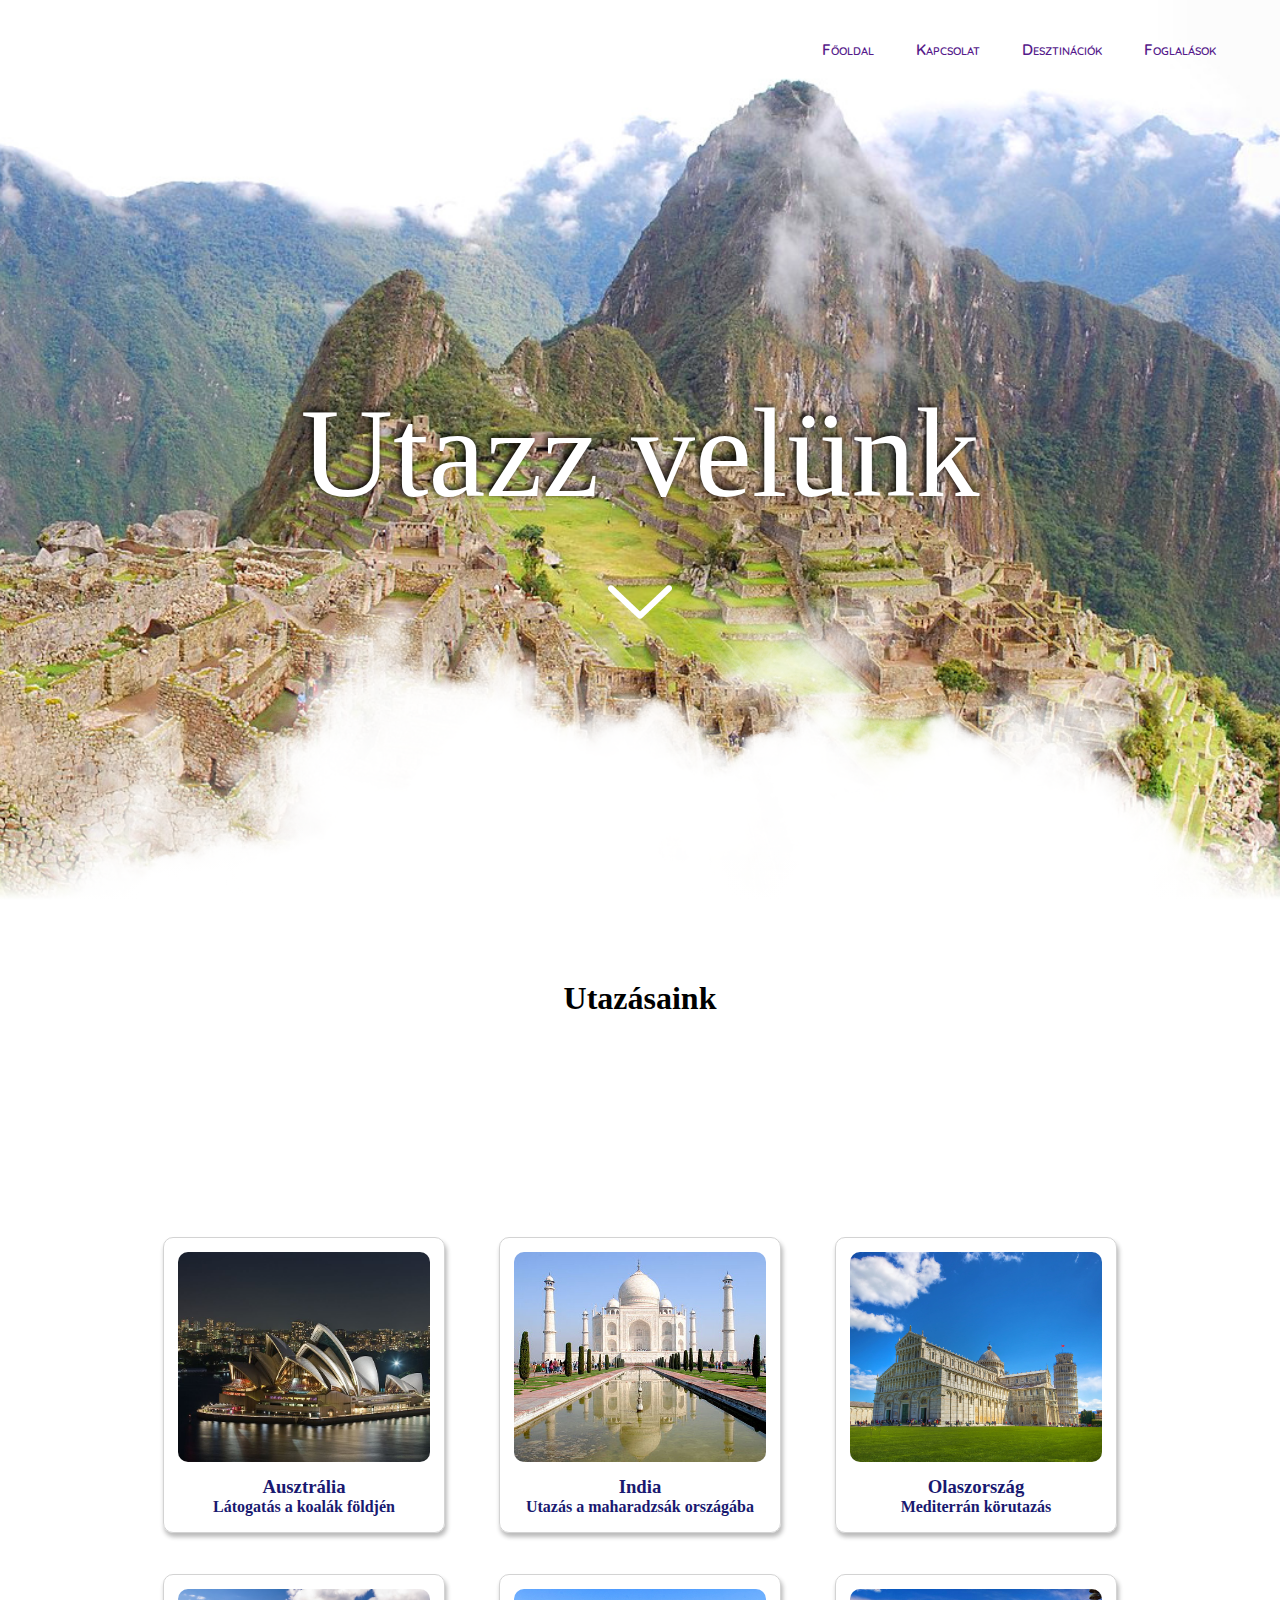
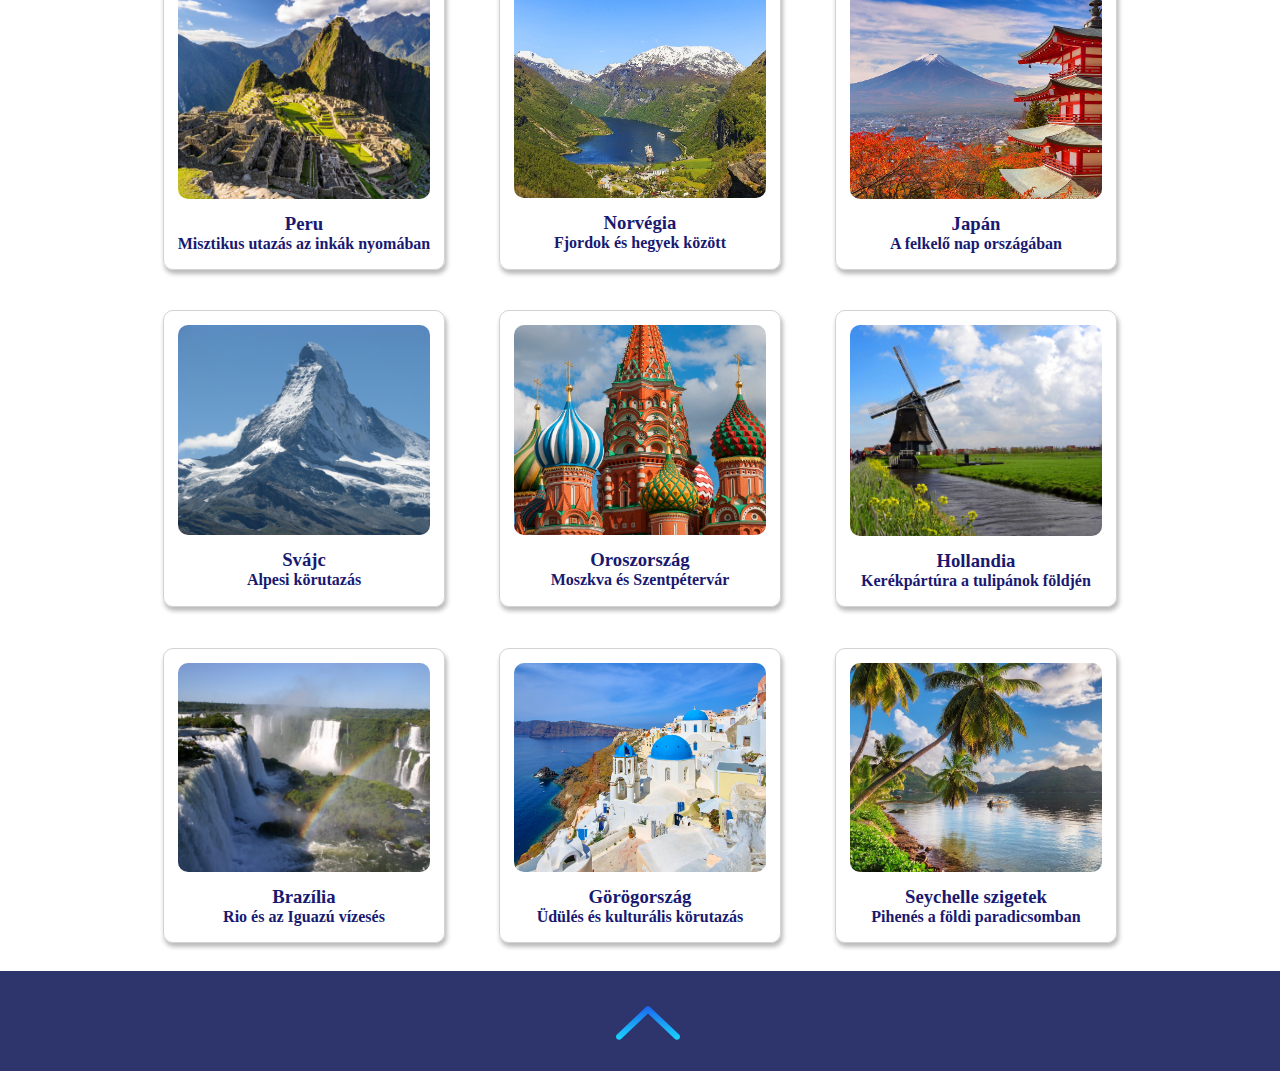
<file: index.html>
<!DOCTYPE html>
<html lang="en">

<head>
    <meta charset="UTF-8">
    <meta http-equiv="X-UA-Compatible" content="IE=edge">
    <meta name="viewport" content="width=device-width, initial-scale=1.0">
    <link rel="stylesheet" href="style.css">
    <link rel="preconnect" href="https://fonts.googleapis.com">
    <link rel="preconnect" href="https://fonts.gstatic.com" crossorigin>
    <link href="https://fonts.googleapis.com/css2?family=Permanent+Marker&family=Prompt:wght@500&display=swap"
        rel="stylesheet">
    <script src="https://ajax.googleapis.com/ajax/libs/jquery/3.6.1/jquery.min.js"></script>
    <title>Document</title>
</head>

<body>

    <nav id="top" class="nav">
        <div class="nav-container">

            <label id="transparent-button" for="menu">
                <!--      <label class="hamburger-label" for="menu">-->
                <span class="hamburger-line"></span>
                <span class="hamburger-line"></span>
                <span class="hamburger-line"></span>
                <!--      </label>-->
            </label>

            <input class="hamburger-checkbox" type="checkbox" id="menu">

        </div>
        <ul class="nav-list" id="list">
            <li class="nav-item"><a routerLink='/' class="nav-link">Főoldal</a></li>
            <li class="nav-item"><a href="contact.html" class="nav-link">Kapcsolat</a></li>
            <li class="nav-item"><a href="/my-profile" class="nav-link">Desztinációk</a></li>
            <li class="nav-item"><a href="/booking-list" class="nav-link">Foglalások</a></li>

        </ul>

    </nav>




    
    
    
    <div id="main-wrapper">
        <a href="/home" class="logo"><img alt="logo" id="logo" src="./img/transparent_logo.png"></a>

        <div class="intro-img-wrapper" id="intro-img-wrapper">
            <img src="./img/peru_02.jpg" class="intro-img" alt="">
            <!-- <img src="./img/Night_view_of_Rio_de_Janeiro_just_before_sunrise.jpg" class="intro-img" alt=""> -->

        </div>

        <div class="clouds-wrapper" id="clouds-wrapper">
            <!--  <img class="cloud" src="./assets/cloud1.png" style="&#45;&#45;i:1;" alt="">-->
            <img class="cloud" src="./img/cloud2.png" style="--i:2;" alt="">
            <img class="cloud" src="./img/cloud3.png" style="--i:3;" alt="">
            <img class="cloud" src="./img/cloud4.png" style="--i:4;" alt="">
            <img class="cloud" src="./img/cloud5.png" style="--i:5;" alt="">
            <img class="cloud" src="./img/cloud1.png" style="--i:10;" alt="">
            <!--  <img class="cloud" src="./assets/cloud2.png" style="&#45;&#45;i:9;" alt="">-->
            <img class="cloud" src="./img/cloud3.png" style="--i:8;" alt="">
            <img class="cloud" src="./img/cloud4.png" style="--i:7;" alt="">
            <img class="cloud" src="./img/cloud5.png" style="--i:6;" alt="">
        </div>

        <section class="text" id="text">
            <div class="title">Utazz velünk</div>
            <!--  <div class="lets-start">Induljunk</div>-->

            <div class="enter-button" onclick="scrollDown()">
                <img src="./img/down-arrow-white.png" alt="" class="arrow-down" id="arrow-down">
            </div>
            <div class="gradient"></div>
            <h1>Utazásaink</h1>

            <div class="section-list-container" id="section-list-container">

                <div class="section-list-container-card">
                    <a href="./aus.html"><img src="img/aus_Sydney_Opera_House_main.jpg" alt=""></a>
                    <section class="section-card-textarea">
                        <h3 class="card-title">Ausztrália</h3>
                        <p class="card-title">Látogatás a koalák földjén</p>
                    </section>
                </div>
                <div class="section-list-container-card">
                    <img src="img/india_01_main.JPG" alt="">
                    <section class="section-card-textarea">
                        <h3 class="card-title">India</h3>
                        <p class="card-title">Utazás a maharadzsák országába</p>
                    </section>
                </div>
                <div class="section-list-container-card">
                    <img src="img/ita_01_main.jpg" alt="">
                    <section class="section-card-textarea">
                        <h3 class="card-title">Olaszország</h3>
                        <p class="card-title">Mediterrán körutazás</p>
                    </section>
                </div>
                <div class="section-list-container-card">
                    <img src="img/peru01_main.jpg" alt="">
                    <section class="section-card-textarea">
                        <h3 class="card-title">Peru</h3>
                        <p class="card-title">Misztikus utazás az inkák nyomában</p>
                    </section>
                </div>
                <div class="section-list-container-card">
                    <img src="img/norway_01_main.jpg" alt="">
                    <section class="section-card-textarea">
                        <h3 class="card-title">Norvégia</h3>
                        <p class="card-title">Fjordok és hegyek között</p>
                    </section>
                </div>
                <div class="section-list-container-card">
                    <img src="img/jpn_01_main.jpg" alt="">
                    <section class="section-card-textarea">
                        <h3 class="card-title">Japán</h3>
                        <p class="card-title">A felkelő nap országában</p>
                    </section>
                </div>
                <div class="section-list-container-card">
                    <img src="img/ch_01_main.jpg" alt="">
                    <section class="section-card-textarea">
                        <h3 class="card-title">Svájc</h3>
                        <p class="card-title">Alpesi körutazás</p>
                    </section>
                </div>
                <div class="section-list-container-card">
                    <img src="img/rus_01_main.jpg" alt="">
                    <section class="section-card-textarea">
                        <h3 class="card-title">Oroszország</h3>
                        <p class="card-title">Moszkva és Szentpétervár</p>
                    </section>
                </div>
                <div class="section-list-container-card">
                    <img src="img/nl_01_main.JPG" alt="">
                    <section class="section-card-textarea">
                        <h3 class="card-title">Hollandia</h3>
                        <p class="card-title">Kerékpártúra a tulipánok földjén</p>
                    </section>
                </div>
                <div class="section-list-container-card">
                    <img src="img/rio_01_main.jpg" alt="">
                    <section class="section-card-textarea">
                        <h3 class="card-title">Brazília</h3>
                        <p class="card-title">Rio és az Iguazú vízesés</p>
                    </section>
                </div>
                <div class="section-list-container-card">
                    <img src="img/greece_01_main.jpg" alt="">
                    <section class="section-card-textarea">
                        <h3 class="card-title">Görögország</h3>
                        <p class="card-title">Üdülés és kulturális körutazás</p>
                    </section>
                </div>
                <div class="section-list-container-card">
                    <img src="img/seychelles_03_main.jpg" alt="">
                    <section class="section-card-textarea">
                        <h3 class="card-title">Seychelle szigetek</h3>
                        <p class="card-title">Pihenés a földi paradicsomban</p>
                    </section>
                </div>


            </div>


            <footer>
                <a href="#main-wrapper"><img src="./img/down-arrow.png" alt="" class="arrow-up"></a>
            </footer>
        </section>

    </div>
    <script src="script.js"></script>
</body>

</html>
</file>
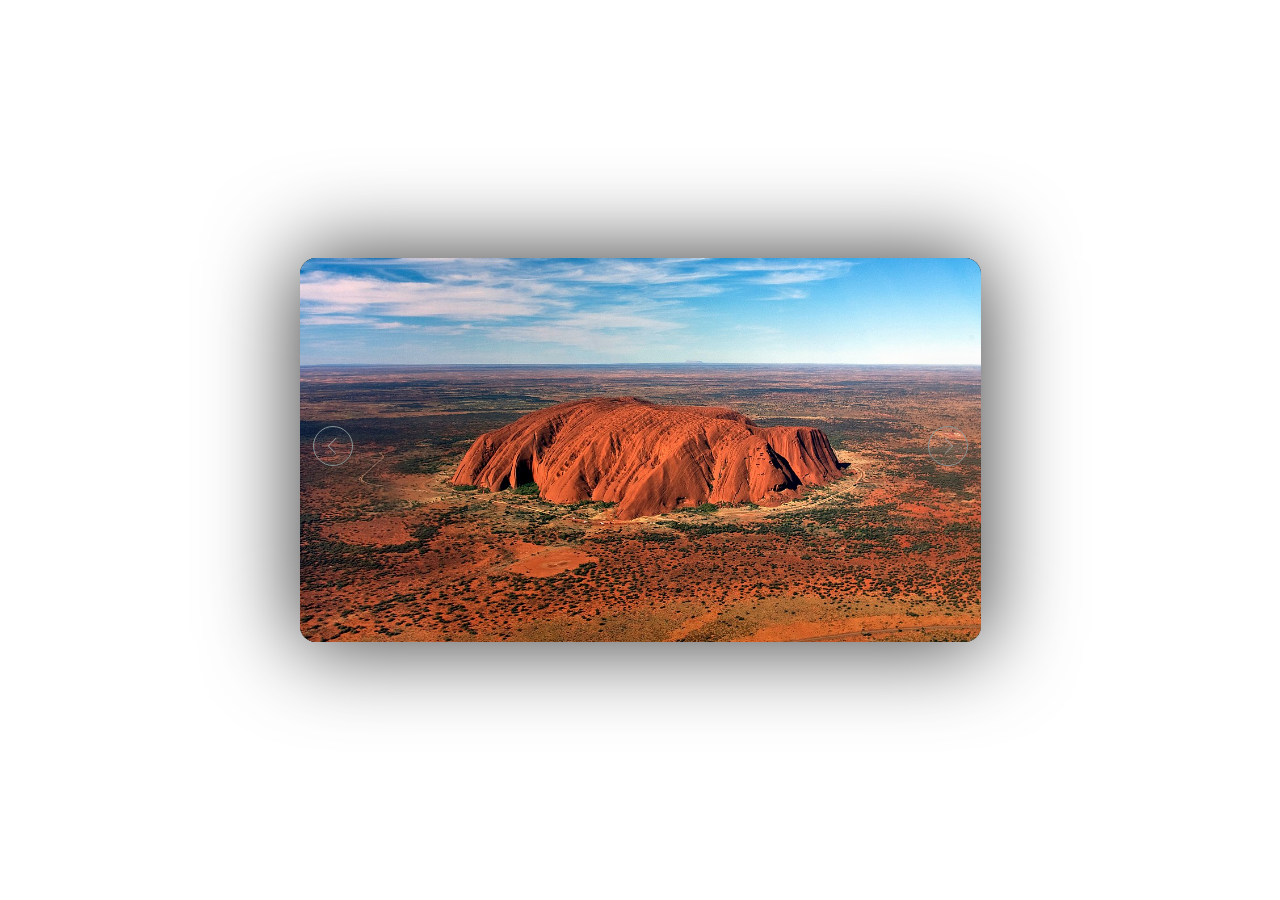
<file: aus.html>
<!DOCTYPE html>
<html lang="en">
<head>
    <meta charset="UTF-8">
    <meta http-equiv="X-UA-Compatible" content="IE=edge">
    <meta name="viewport" content="width=device-width, initial-scale=1.0">
    <link rel="stylesheet" href="./aus.css">
    <title>Document</title>
</head>
<body>
    <div class='parent'>
        <div class='slider'>
         <button type="button" id='right' class='right' name="button">
      
             <svg version="1.1" id="Capa_1" width='40px' height='40px ' xmlns="http://www.w3.org/2000/svg" xmlns:xlink="http://www.w3.org/1999/xlink" x="0px" y="0px"
               viewBox="0 0 477.175 477.175" style="enable-background:new 0 0 477.175 477.175;" xml:space="preserve">
             <g>
              <path style='fill: #9d9d9d;' d="M360.731,229.075l-225.1-225.1c-5.3-5.3-13.8-5.3-19.1,0s-5.3,13.8,0,19.1l215.5,215.5l-215.5,215.5
                c-5.3,5.3-5.3,13.8,0,19.1c2.6,2.6,6.1,4,9.5,4c3.4,0,6.9-1.3,9.5-4l225.1-225.1C365.931,242.875,365.931,234.275,360.731,229.075z
                "/>
             </g>
      
             </svg>
      
             </button>
         <button type="button" id='left' class='left' name="button">
             <svg version="1.1" id="Capa_2" xmlns="http://www.w3.org/2000/svg" xmlns:xlink="http://www.w3.org/1999/xlink" x="0px" y="0px"
               viewBox="0 0 477.175 477.175" style="enable-background:new 0 0 477.175 477.175;" xml:space="preserve">
             <g>
              <path style='fill: #9d9d9d;' d="M145.188,238.575l215.5-215.5c5.3-5.3,5.3-13.8,0-19.1s-13.8-5.3-19.1,0l-225.1,225.1c-5.3,5.3-5.3,13.8,0,19.1l225.1,225
                c2.6,2.6,6.1,4,9.5,4s6.9-1.3,9.5-4c5.3-5.3,5.3-13.8,0-19.1L145.188,238.575z"/>
             </g>
             </svg>
             </button>
         <svg id='svg2' class='up2' xmlns="http://www.w3.org/2000/svg" xmlns:xlink="http://www.w3.org/1999/xlink">
            <circle id='circle1' class='circle1 steap' cx="34px" cy="49%" r="20"  />
            <circle id='circle2' class='circle2 steap' cx="34px" cy="49%" r="100"  />
            <circle id='circle3' class='circle3 steap' cx="34px" cy="49%" r="180"  />
            <circle id='circle4' class='circle4 steap' cx="34px" cy="49%" r="260"  />
            <circle id='circle5' class='circle5 steap' cx="34px" cy="49%" r="340"  />
            <circle id='circle6' class='circle6 steap' cx="34px" cy="49%" r="420"  />
            <circle id='circle7' class='circle7 steap' cx="34px" cy="49%" r="500"  />
            <circle id='circle8' class='circle8 steap' cx="34px" cy="49%" r="580"  />
            <circle id='circle9' class='circle9 steap' cx="34px" cy="49%" r="660"  />
          </svg>
         <svg id='svg1' class='up2' xmlns="http://www.w3.org/2000/svg" xmlns:xlink="http://www.w3.org/1999/xlink">
            <circle id='circle10' class='circle10 steap' cx="648px" cy="49%" r="20"  />
            <circle id='circle11' class='circle11 steap' cx="648px" cy="49%" r="100"  />
            <circle id='circle12' class='circle12 steap' cx="648px" cy="49%" r="180"  />
            <circle id='circle13' class='circle13 steap' cx="648px" cy="49%" r="260"  />
            <circle id='circle14' class='circle14 steap' cx="648px" cy="49%" r="340"  />
            <circle id='circle15' class='circle15 steap' cx="648px" cy="49%" r="420"  />
            <circle id='circle16' class='circle16 steap' cx="648px" cy="49%" r="500"  />
            <circle id='circle17' class='circle17 steap' cx="648px" cy="49%" r="580"  />
            <circle id='circle18' class='circle18 steap' cx="648px" cy="49%" r="660"  />
          </svg>
         <div id='slide1' class='slide1 up1'></div>
         <div id='slide2' class='slide2'></div>
         <div id='slide3' class='slide3'></div>
         <div id='slide4' class='slide4'></div>
        </div>
       </div>
       <script src="./aus.js"></script>
</body>
</html>
</file>
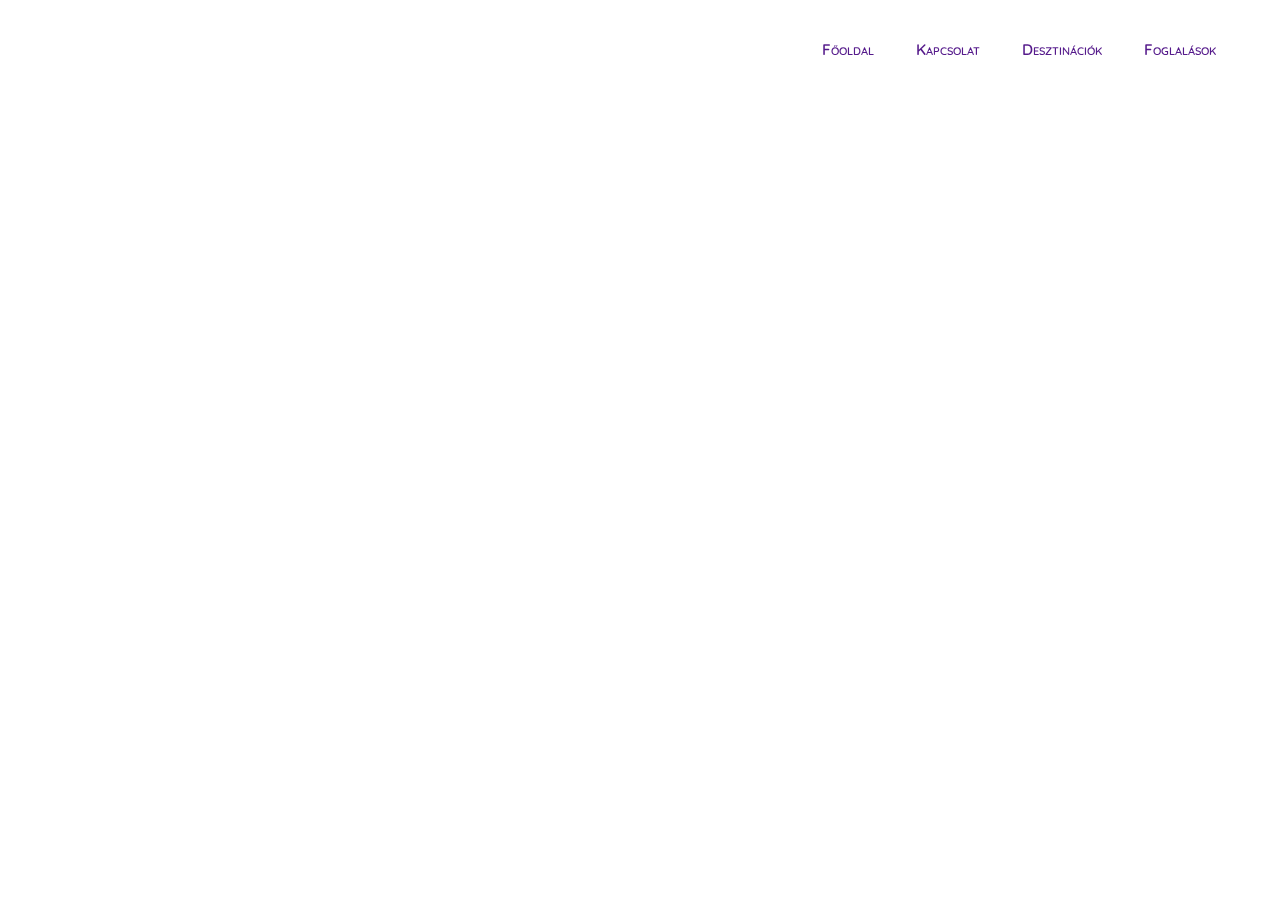
<file: contact.html>
<!DOCTYPE html>
<html lang="en">

<head>
    <meta charset="UTF-8">
    <meta http-equiv="X-UA-Compatible" content="IE=edge">
    <meta name="viewport" content="width=device-width, initial-scale=1.0">
    <link rel="stylesheet" href="style.css">
    <title>Document</title>
</head>

<body>
    <nav id="top" class="nav" >
        <div class="nav-container">

            <label id="transparent-button" for="menu">
                <!--      <label class="hamburger-label" for="menu">-->
                <span class="hamburger-line"></span>
                <span class="hamburger-line"></span>
                <span class="hamburger-line"></span>
                <!--      </label>-->
            </label>

            <input class="hamburger-checkbox" type="checkbox" id="menu">

        </div>
        <ul class="nav-list" id="list">
            <li class="nav-item"><a href="./index.html" class="nav-link">Főoldal</a></li>
            <li class="nav-item"><a href="contact.html" class="nav-link">Kapcsolat</a></li>
            <li class="nav-item"><a href="/my-profile" class="nav-link">Desztinációk</a></li>
            <li class="nav-item"><a href="/booking-list" class="nav-link">Foglalások</a></li>

        </ul>

    </nav>

    <main class="main">
        <div class="google-maps-container">
          <iframe src="https://www.google.com/maps/embed?pb=!1m14!1m12!1m3!1d7407.954432995081!2d19.053827833228787!3d47.49277299670825!2m3!1f0!2f0!3f0!3m2!1i1024!2i768!4f13.1!5e0!3m2!1shu!2shu!4v1642926876042!5m2!1shu!2shu"
                  width="600" height="450" style="border:0;" allowfullscreen="" loading="lazy"></iframe>
        </div>
        
        <!--<section class="contact-info"></section>-->
        
        </main>

    

    <script src="script.js"></script>

</body>

</html>
</file>
<file: style.css>
@import url('https://fonts.googleapis.com/css2?family=Quicksand:wght@374;501;700&display=swap');

*{
  margin: 0;
  padding: 0;
  box-sizing: border-box;
}

html {
    max-width: 100%;
    overflow-x: hidden;
}

nav {
  width: 100%;
  position: absolute;
  right: 1%;
  top: 2em;
  font-size: 0.8em;
  z-index: 2000;
}
.nav__item {
  border: none;
  background: transparent;
}

.nav-container {
  display: flex;
  justify-content: space-between;
  padding-top: 2em;
  align-items: flex-start;
  flex-direction: row-reverse;
}

@media screen and (min-width: 60em) {
  nav div {
    align-items: center;
  }
}

.nav-link {
  text-decoration: none;
  font-family: 'Quicksand', sans-serif;
  font-size: 1.2em;
  font-variant: small-caps;
  font-weight: 600;
  padding-right: 10px;
  margin: 5px;
}

.admin-bg {
  background-color: #2d356c;
}

.nav-list {
  top: 0px;
  position: relative;
  /* left: -30px; */
  flex-direction: column;
  list-style: none;
  margin: 0 ;
  margin-top: -150px;
  padding: 0;
  padding-top: 70px;
  width: 100vw;
  display: flex;
  max-height: 100vh;
  clip-path: circle(100px at 90% -70%);
  -webkit-clip-path: circle(100px at 90% -70%);
  transition: all 1s ease-out;
}
.hide {
  height: 0px;
}

.nav-list.open{
  clip-path: circle(1100px at 90% -10%);
  -webkit-clip-path: circle(1100px at 90% -10%);
  pointer-events: all;
  /*background: rgba(91, 120, 199, 0.8);*/
  background: rgba(112, 196, 84, 0.8);
}
.nav-item {
  text-align: center;
}
.nav-link {
  display: block;
  font-size: 3em;
  line-height: 1em;
  padding: 1rem;
  text-decoration: none;
  z-index: 3;
}
.nav-link:hover {
  background: rgba(239, 239, 239, 0.7);
  /*color: #551a8b;*/
  color: #1a891a;
}
.hamburger-checkbox[type=checkbox] {
  display: none;
}
.hamburger-checkbox[type=checkbox]:checked + ul {
  display: flex;
}
.hamburger-label {
  align-items: center;
  cursor: pointer;
  display: flex;
  flex-wrap: wrap;
  height: 1.5rem;
  width: 1.5rem;
  z-index: 3;

}
#transparent-button {
  position: relative;
  display: flex;
  flex-wrap: wrap;
  width: 2.2em;
  height: 2.2em;
  background: transparent;
  top: -3.6em;
  cursor: pointer;
  z-index: 3;
}

.hamburger-checkbox[type=checkbox]:checked + ul {
  display: flex;
}

.nav-list {
  background: rgba(255, 255, 255, 0.7);
  border-radius: 5px;
}

.hamburger-line {
  background: #222;
  display: block;
  height: 2px;
  width: 1.5rem;
}

#logo {
  margin-top: 2em;
  width: 70%;
  position: absolute;
  left: 10px;
  cursor: pointer;
}

.nav-link {
  color: rgba(239, 239, 239, 1);
  cursor: pointer;
  z-index: 3000;
}

.nav-item {
  opacity: 0;
}
button.nav-item {
  background: transparent;
  border: none;
  padding: 0;
}


.nav-item:nth-child(1) {
  transition: all 0.5s ease 0.1s;
}

.nav-item:nth-child(2) {
  transition: all 0.5s ease 0.2s;
}

.nav-item:nth-child(3) {
  transition: all 0.5s ease 0.3s;
}

.nav-item:nth-child(4) {
  transition: all 0.5s ease 0.4s;
}

.nav-item:nth-child(5) {
  transition: all 0.5s ease 0.5s;
}

.nav-item:nth-child(6) {
  transition: all 0.5s ease 0.6s;
}

.nav-item:nth-child(7) {
  transition: all 0.5s ease 0.7s;
}
.nav-item:nth-child(8) {
  transition: all 0.5s ease 0.8s;
}
.nav-item:nth-child(9) {
  transition: all 0.5s ease 1s;
  transition-delay: 0.8s;
}
.nav-item:nth-child(10) {
  transition: all 0.5s ease 1.2s;
  transition-delay: 1s;
}

.nav-item.fade{
  opacity: 1;

}

@media screen and (min-width: 60em) {
  .nav-list {
    /* right: -20%; */
    display: flex !important;
    flex-direction: row;
    justify-content: flex-end;
    left: -30px;
    /* width: auto; */
    background: none !important;
    margin-top: -100px;
    color: #551a8b !important;
    clip-path: none;
  }

  nav {
    background: none;
    box-shadow: none;
  }
  .nav-item {
    opacity: 1;
  }

  .hamburger-label {
    display: none;
  }

  .nav-link {
    font-size: 1.2em;
    color: #551a8b;
  }

  .nav-link:hover {
    background: none;
  }
  #transparent-button {
    display: none;
  }

  #logo {
    display: block;
  }
}



.intro-img-wrapper {                                        /* a főkép doboza */
    position: relative;
    width: 100%;
    height: 100vh;
    background-size: cover;
    background-position: bottom;
    display: flex;
    justify-content: center;
    align-items: center;
}
  
  .intro-img {                                       /* főkép */
    width: 100%;
    height: 100vh;
    object-fit: cover;
    object-position: top;
  }
  
  .clouds-wrapper {                                    /* a felhők doboza */
    position: absolute;
    top: 0px;
    left: 0;
    margin-top: 60px;
    margin-left: auto;
    margin-right: auto;
    width: 100%;
    height: 100%;
    overflow: hidden;
    pointer-events: none;
    z-index: 3;
  }
  
  .cloud {                                                 /* 1-1 felhő */
    position: absolute;
    bottom: 0;
    max-width: 300%;
    animation: animate calc(2s * var(--i)) linear infinite;
  }
  
  @media only screen and (min-width: 500px) {
    .cloud{
      max-width: 250%;
    }
  }
  
  @media only screen and (min-width: 600px) {
    .cloud{
      max-width: 235%;
    }
  }
  
  @media only screen and (min-width: 700px) {
    .cloud{
      max-width: 215%;
    }
  }
  
  @media only screen and (min-width: 800px) {
    .cloud{
      max-width: 190%;
    }
  }
  
  @media only screen and (min-width: 900px) {
    .cloud{
      max-width: 160%;
    }
  }
  
  @media only screen and (min-width: 1000px) {
    .cloud{
      max-width: 130%;
    }
  }
  
  @media only screen and (min-width: 1100px) {
    .cloud{
      max-width: 100%;
    }
  }
  
  
  
  @keyframes animate {
    0% {
      opacity: 0;
      transform: scale(1);
    }
    25%, 75% {
      opacity: 0.8;
    }
    100% {
      opacity: 0;
      transform: scale(1.8);
    }
  }
  
  .gradient {
    width: 100%;
    height: 5em;
    background: linear-gradient(transparent, white);
    position: relative;
    bottom: 5em;
  }
  
  .title {
    position: absolute;
    top: -520px;
    left: 50%;
    transform: translate(-50%, 0);
    text-align: center;
    color: white;
    font-size: 3em;
    font-family: 'Permanent Marker', cursive;
    width: 80%;
    text-shadow: -2px -2px 6px #000000;
  }
  
  @media only screen and (min-width: 750px) {
    .title {
      font-size: 6em;
      width: 90%;
    }
  
  }
  
  @media only screen and (min-width: 980px) {
    .title {
      font-size: 8em;
    }
  
  }
  
  .text {
    position: relative;                    /* Fő tartalom */
    background: white;
    z-index: 3;
  }
  
  h1 {
    text-align: center;
    margin-bottom: 6em;
  }
  
  
  .logo {
    position: absolute;
    left: 10em;
    top: 10em;
    z-index: 2000;
    height: 5px;
    width: auto;
  }
  
  
  .enter-button {
    position: absolute;
    top: -330px;
    left: 50%;
    transform: translate(-50%, 0);
    text-align: center;
    z-index: 5;
    width: 6em;
    height: 4em;
    cursor: pointer;
  }
  
  .arrow-down {
    text-align: center;
    z-index: 1;
    width: 4em;
    animation: arrow 6s  ease-in-out infinite;
  }
  
  @keyframes arrow{
    0%{
      transform: translateY(0px);
    }
    10%{
      transform: translateY(15px);
    }
    20% {
      transform: translateY(0px);
    }
    30%{
      transform: translateY(15px);
    }
    40%{
      transform: translateY(0px);
    }
  
    100%{
      transform: translateY(0px);
    }
  }
  
  
  
  .arrow-up {
    position: absolute;
    top: 1.2em;
    left: 50%;
    transform: translate(-50%, 0);
    transform: rotate(180deg);
    -moz-transform-origin: 20px;
    -ms-transform-origin: 20px;
    -o-transform-origin: 20px;
    -webkit-transform-origin: 20px;
    transform-origin: 20px;
    width: 4em;
  }
  
  .main-content-title {
    margin: 2em auto 2em;
    text-align: center;
    font-size: 2em;
  }
  
  .section-list-container {
    min-height: 100vh;
    box-sizing: border-box;
    padding: 0.5rem;
    justify-content: space-evenly;
  }
  
  .section-list-container-card {
    width: 90%;
    border: 1px solid lightgray;
    border-radius: 10px;
    margin: 2% auto;
    box-shadow: 0.1rem 0.25rem 0.25rem rgba(30, 30, 30, 0.3);
    cursor: pointer;
  }
  
  .section-list-container-card img {
    width: 90%;
    margin: 5% auto;
    border-radius: 10px;
    display: block;
  }

  .section-card-textarea {
    padding-bottom: 1em;
  }
  
  .card-title, .price {
    text-align: center;
    font-weight: bold;
    color: midnightblue;
  }
  
  /* --------  Tablet  -----------------------*/
  
  @media only screen and (min-width: 576px) {
    .section-list-container {
      display: flex;
      flex-direction: row;
      flex-wrap: wrap;
  
    }
  
    .section-list-container-card {
      width: 45%;
    }
  }
  
  /* ------ Desktop -----------------*/
  
  @media only screen and (min-width: 1000px) {
    .section-list-container {
      display: flex;
      flex-direction: row;
      flex-wrap: wrap;
    }
  
    .section-list-container-card {
      width: 28%;
    }
  }
  
  
  /* --------  Tablet  -----------------------*/
  
  @media only screen and (min-width: 576px) {
    .section-list-container {
      display: flex;
      flex-direction: row;
      flex-wrap: wrap;
    }
  
    .section-list-container-card {
      width: 45%;
    }
  }
  
  /* ------ Desktop -----------------*/
  
  @media only screen and (min-width: 1000px) {
    .section-list-container {
      display: flex;
      flex-direction: row;
      flex-wrap: wrap;
    }
  
    .section-list-container-card {
      width: 28%;
    }
  }
  
  
  /*  ----------  Extra large -----------------*/
  
  @media only screen and (min-width: 1200px) {
    .section-list-container {
      margin: 0 10%;
    }
  
  }
  
  
  footer {
    position: relative;
    /*bottom: 100px;*/
    height: 100px;
    background-color: #2d356c;
    margin-bottom: 0;
  }
  

  .main-contact {
    display: flex;
    flex-direction: row;
    flex-wrap: wrap;
    padding-top: 5em;
  }
  
  /* ---------  Google maps -------------- */
  
  .google-maps {
    position: relative;
    padding-bottom: 75%;
    overflow: hidden;
    margin: 20px;
  }
  
  .google-maps iframe {
    position: absolute;
    top: 0;
    left: 0;
    width: 100% !important;
    height: 100% !important;
  }

  
  /*  ----------  Extra large -----------------*/
  
  @media only screen and (min-width: 1200px) {
    .google-maps-container {
      margin: 0 10%;
    }
  
  }
  .contact-info {
    width: 600px;
    height: 450px;
    background-color: plum;
  }
</file>
<file: aus.css>
@import url("https://fonts.googleapis.com/css?family=Heebo:800");
* {
  margin: 0;
  padding: 0;
  box-sizing: border-box;
}

.parent {
  width: 681px;
  height: 384px;
  top: 0;
  bottom: 0;
  left: 0;
  right: 0;
  margin: auto auto;
  overflow: hidden;
  position: absolute;
  border-radius: 16px;
  -webkit-box-shadow: 0 0 88px 5px rgba(0, 0, 0, 0.75);
  -moz-box-shadow: 0 0 88px 5px rgba(0, 0, 0, 0.75);
  box-shadow: 0 0 88px 5px rgba(0, 0, 0, 0.75);
}

svg {
  position: absolute;
  z-index: 1;
  width: 681px;
  height: 384px;
}

button {
  position: absolute;
  z-index: 50;
  width: 40px;
  overflow: hidden;
  height: 40px;
  border: none;
  border-radius: 50%;
  background: #fff;
  cursor: pointer;
  -webkit-box-shadow: 0 0 88px 5px rgba(0, 0, 0, 0.75);
  -moz-box-shadow: 0 0 88px 5px rgba(0, 0, 0, 0.75);
  box-shadow: 0 0 88px 5px rgba(0, 0, 0, 0.75);
}
button:focus {
  outline-width: 0;
}

circle {
  stroke: #fff;
  fill: none;
  transition: 0.3s;
}

#svg1 circle {
  transition-timing-function: linear;
}

#svg2 circle {
  transition-timing-function: linear;
}

#Capa_1 {
  position: absolute;
  width: 16px;
  height: 16px;
  transform: translate(-7px, -8px);
}

#Capa_2 {
  position: absolute;
  width: 16px;
  height: 16px;
  transform: translate(-9px, -8px);
}

.right {
  margin-left: 628px;
  margin-top: 168px;
  border: 1px solid #849494;
  background-color: transparent;
  transition: 0.5s;
}
.right:hover {
  background-color: #fff;
}

.left {
  margin-left: 0.5%;
  margin-top: 168px;
  border: 1px solid #849494;
  background-color: transparent;
  transition: 0.5s;
}
.left:hover {
  background-color: #fff;
}

.circle1 {
  transition-delay: 0.05s;
}

.circle2 {
  transition-delay: 0.1s;
}

.circle3 {
  transition-delay: 0.15s;
}

.circle4 {
  transition-delay: 0.2s;
}

.circle5 {
  transition-delay: 0.25s;
}

.circle6 {
  transition-delay: 0.3s;
}

.circle7 {
  transition-delay: 0.35s;
}

.circle8 {
  transition-delay: 0.4s;
}

.circle9 {
  transition-delay: 0.45s;
}

.circle10 {
  transition-delay: 0.05s;
}

.circle11 {
  transition-delay: 0.1s;
}

.circle12 {
  transition-delay: 0.15s;
}

.circle13 {
  transition-delay: 0.2s;
}

.circle14 {
  transition-delay: 0.25s;
}

.circle15 {
  transition-delay: 0.3s;
}

.circle16 {
  transition-delay: 0.35s;
}

.circle17 {
  transition-delay: 0.4s;
}

.circle18 {
  transition-delay: 0.45s;
}

.slide1 {
  background-image: url("./img/aus_01.jpg");
}

.slide2 {
  background-image: url("./img/aus_03.jpg");
}

.slide3 {
  background-image: url("./img/aus_Sydney_Opera_House_main.jpg");
}

.slide4 {
  background-image: url("https://a.cdn-hotels.com/gdcs/production5/d1996/54fdb73f-eee5-4612-a3e7-6fc7ed2f7bee.jpg?impolicy=fcrop&w=800&h=533&q=medium");
}

.slider {
  position: absolute;
  width: 400%;
  height: 100%;
  background: #000;
  display: inline-flex;
  overflow: hidden;
}

.slide1, .slide2, .slide3, .slide4 {
  position: absolute;
  background-position: center;
  background-size: cover;
  color: #fff;
  font-size: 62px;
  padding-top: 138px;
  font-weight: 800;
  font-family: "Heebo", sans-serif;
  text-align: center;
  width: 25%;
  height: 100%;
  z-index: 10;
  transition: 1.4s;
}

.tran {
  transform: scale(1.3);
}

.up1 {
  z-index: 20;
}

.up2 {
  z-index: 40;
}

.steap {
  stroke-width: 0;
}

.streak {
  stroke-width: 82px;
}

@media (max-width: 700px) {
  .parent {
    margin-left: 1%;
  }
}
</file>
